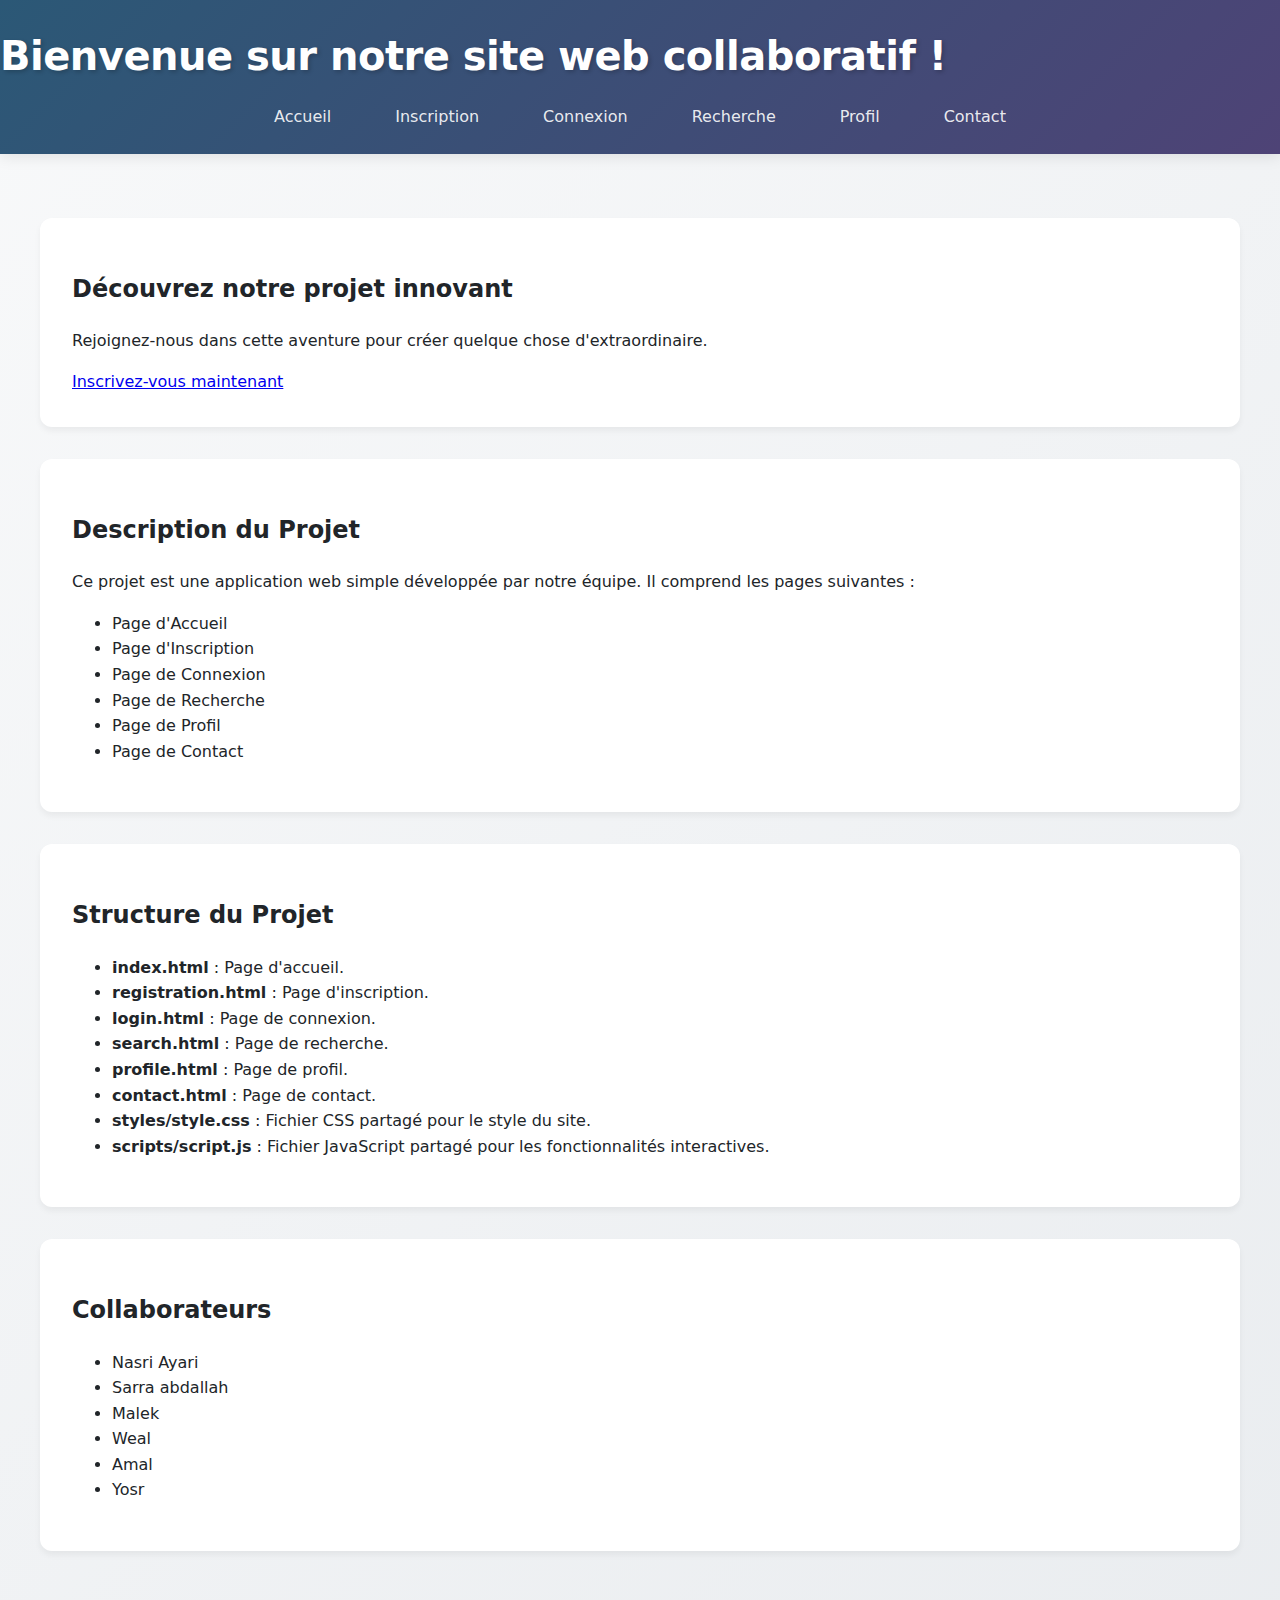
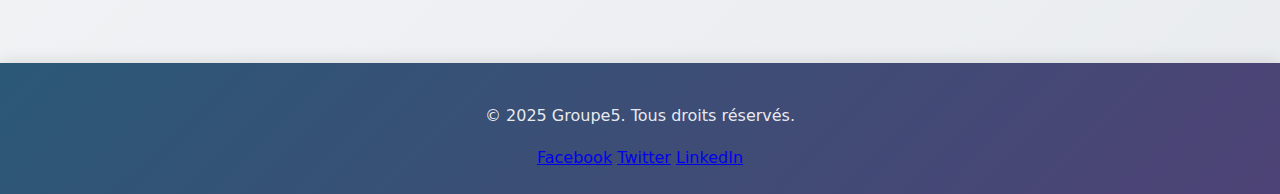
<file: index.html>
<!DOCTYPE html>
<html lang="fr">
<head>
    <meta charset="UTF-8">
    <meta name="viewport" content="width=device-width, initial-scale=1.0">
    <title>Accueil - Projet Collaboratif</title>
    <link rel="stylesheet" href="styles/style.css">
    <link href="https://fonts.googleapis.com/css2?family=Roboto:wght@400;700&display=swap" rel="stylesheet">
</head>
<body>
    <header>
        <h1>Bienvenue sur notre site web collaboratif !</h1>
        <nav>
            <ul>
                <li><a href="index.html">Accueil</a></li>
                <li><a href="registration.html">Inscription</a></li>
                <li><a href="login.html">Connexion</a></li>
                <li><a href="search.html">Recherche</a></li>
                <li><a href="profile.html">Profil</a></li>
                <li><a href="contact.html">Contact</a></li>
            </ul>
        </nav>
    </header>
    <main>
        <section class="hero">
            <h2>Découvrez notre projet innovant</h2>
            <p>Rejoignez-nous dans cette aventure pour créer quelque chose d'extraordinaire.</p>
            <a href="registration.html" class="cta-button">Inscrivez-vous maintenant</a>
        </section>

        <section class="project-description">
            <h2>Description du Projet</h2>
            <p>
                Ce projet est une application web simple développée par notre équipe. Il comprend les pages suivantes :
            </p>
            <ul>
                <li>Page d'Accueil</li>
                <li>Page d'Inscription</li>
                <li>Page de Connexion</li>
                <li>Page de Recherche</li>
                <li>Page de Profil</li>
                <li>Page de Contact</li>
            </ul>
        </section>

        <section class="project-structure">
            <h2>Structure du Projet</h2>
            <ul>
                <li><strong>index.html</strong> : Page d'accueil.</li>
                <li><strong>registration.html</strong> : Page d'inscription.</li>
                <li><strong>login.html</strong> : Page de connexion.</li>
                <li><strong>search.html</strong> : Page de recherche.</li>
                <li><strong>profile.html</strong> : Page de profil.</li>
                <li><strong>contact.html</strong> : Page de contact.</li>
                <li><strong>styles/style.css</strong> : Fichier CSS partagé pour le style du site.</li>
                <li><strong>scripts/script.js</strong> : Fichier JavaScript partagé pour les fonctionnalités interactives.</li>
            </ul>
        </section>

        <section class="collaborators">
            <h2>Collaborateurs</h2>
            <ul>
                <li>Nasri Ayari</li>
                <li>Sarra abdallah</li>
                <li>Malek</li>
                <li>Weal</li>
                <li>Amal</li>
                <li>Yosr</li>
            </ul>
        </section>
    </main>
    <footer>
        <p>&copy; 2025 Groupe5. Tous droits réservés.</p>
        <div class="social-links">
            <a href="#">Facebook</a>
            <a href="#">Twitter</a>
            <a href="#">LinkedIn</a>
        </div>
    </footer>
    <script src="scripts/script.js"></script>
</body>
</html>
</file>
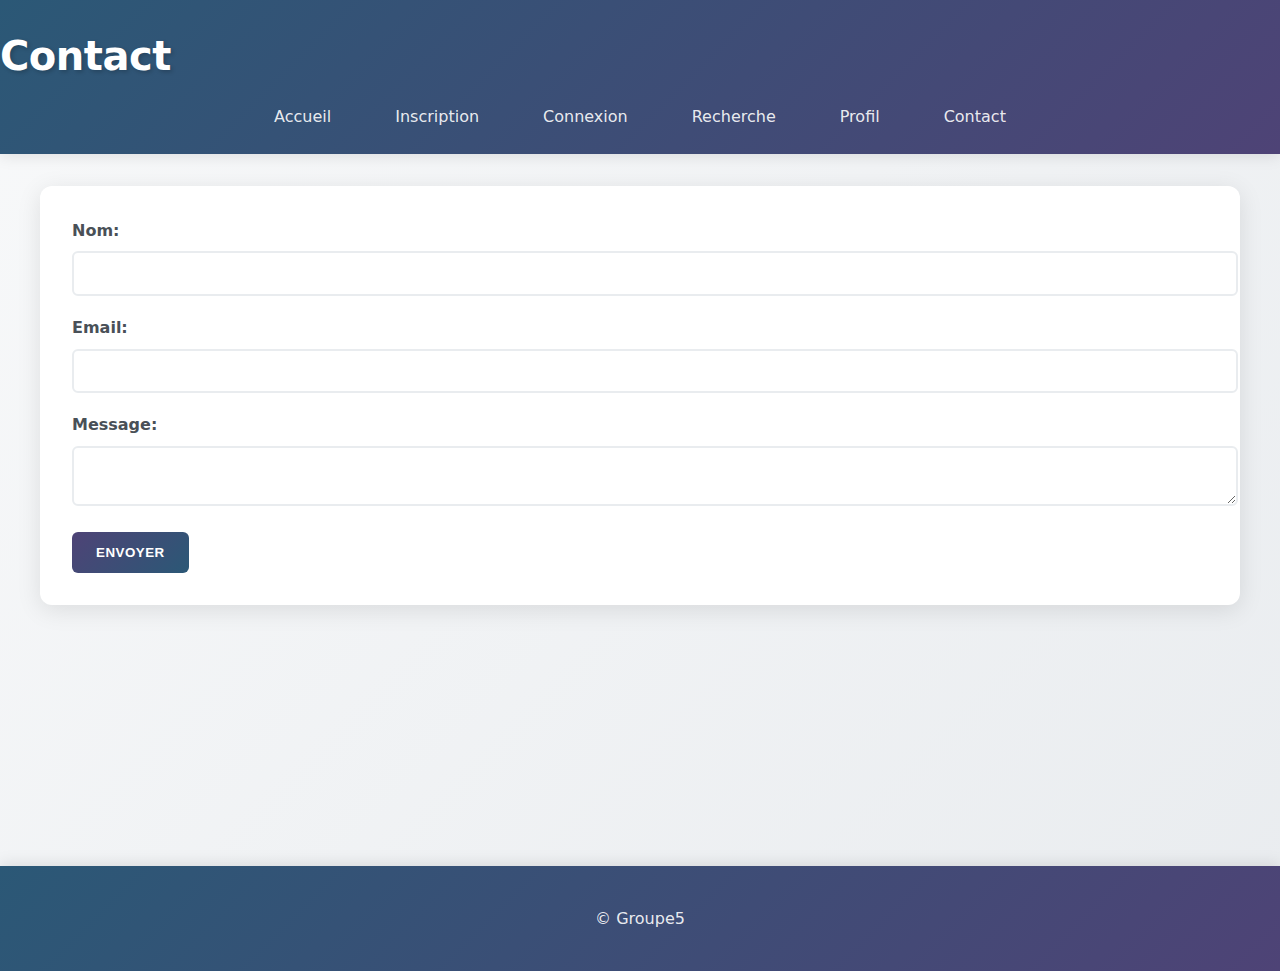
<file: contact.html>
<!DOCTYPE html>
<html lang="fr">
<head>
    <meta charset="UTF-8">
    <meta name="viewport" content="width=device-width, initial-scale=1.0">
    <title>Contact</title>
    <link rel="stylesheet" href="styles/style.css">
</head>
<body>
    <header>
        <h1>Contact</h1>
        <nav>
            <ul>
                <li><a href="index.html">Accueil</a></li>
                <li><a href="registration.html">Inscription</a></li>
                <li><a href="login.html">Connexion</a></li>
                <li><a href="search.html">Recherche</a></li>
                <li><a href="profile.html">Profil</a></li>
                <li><a href="contact.html">Contact</a></li>
            </ul>
        </nav>
    </header>
    <main>
        <form>
            <label for="name">Nom:</label>
            <input type="text" id="name" name="name" required>
            <label for="email">Email:</label>
            <input type="email" id="email" name="email" required>
            <label for="message">Message:</label>
            <textarea id="message" name="message" required></textarea>
            <button type="submit">Envoyer</button>
        </form>
    </main>
    <footer>
        <p>&copy; Groupe5</p>
    </footer>
</body>
</html>
</file>
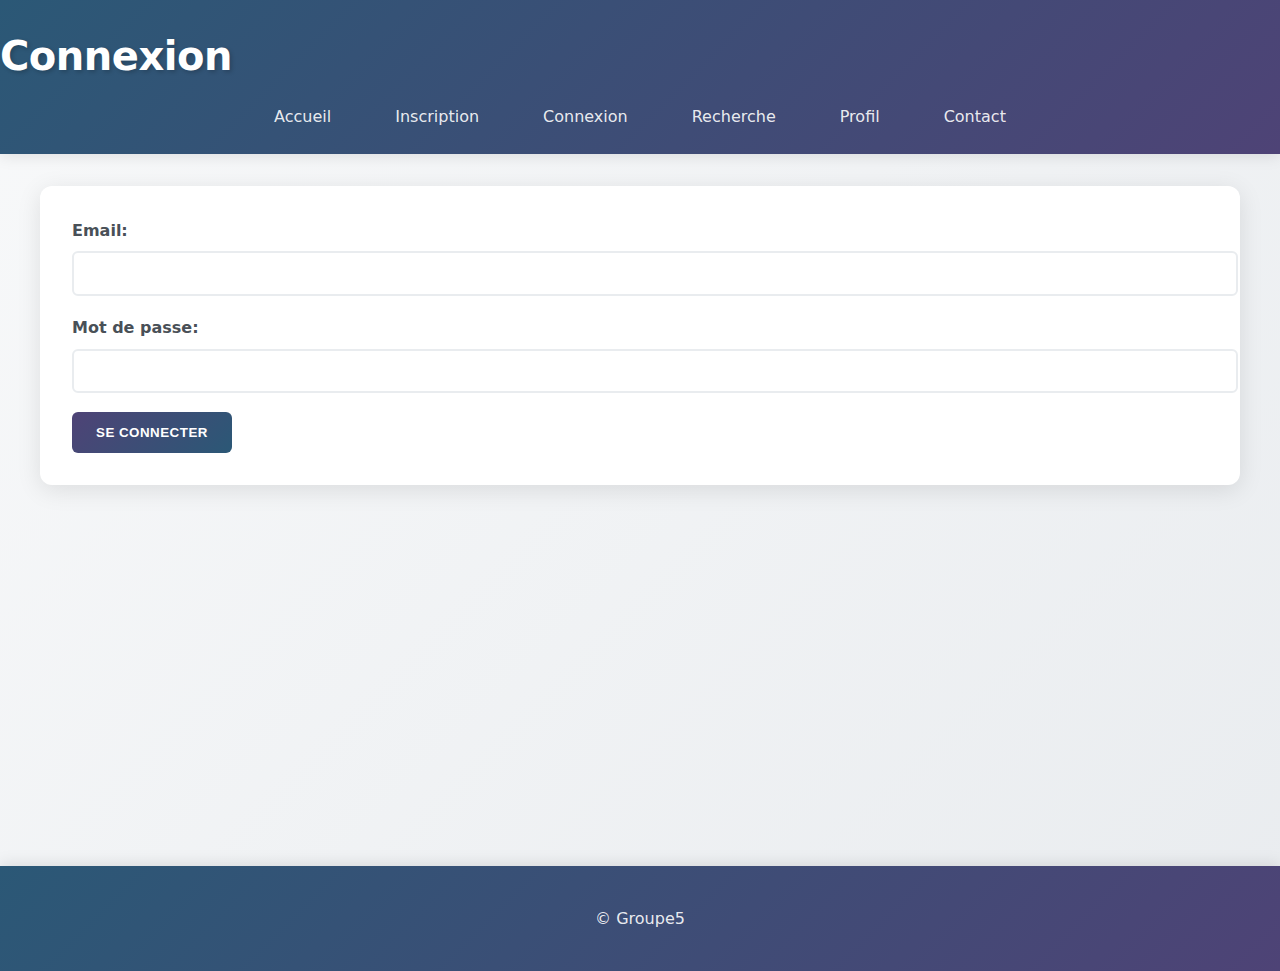
<file: login.html>
<!DOCTYPE html>
<html lang="fr">
<head>
    <meta charset="UTF-8">
    <meta name="viewport" content="width=device-width, initial-scale=1.0">
    <title>Connexion</title>
    <link rel="stylesheet" href="styles/style.css">
</head>
<body>
    <header>
        <h1>Connexion</h1>
        <nav>
            <ul>
                <li><a href="index.html">Accueil</a></li>
                <li><a href="registration.html">Inscription</a></li>
                <li><a href="login.html">Connexion</a></li>
                <li><a href="search.html">Recherche</a></li>
                <li><a href="profile.html">Profil</a></li>
                <li><a href="contact.html">Contact</a></li>
            </ul>
        </nav>
    </header>
    <main>
        <form>
            <label for="email">Email:</label>
            <input type="email" id="email" name="email" required>
            <label for="password">Mot de passe:</label>
            <input type="password" id="password" name="password" required>
            <button type="submit">Se connecter</button>
        </form>
    </main>
    <footer>
        <p>&copy; Groupe5</p>
    </footer>
</body>
</html>
</file>
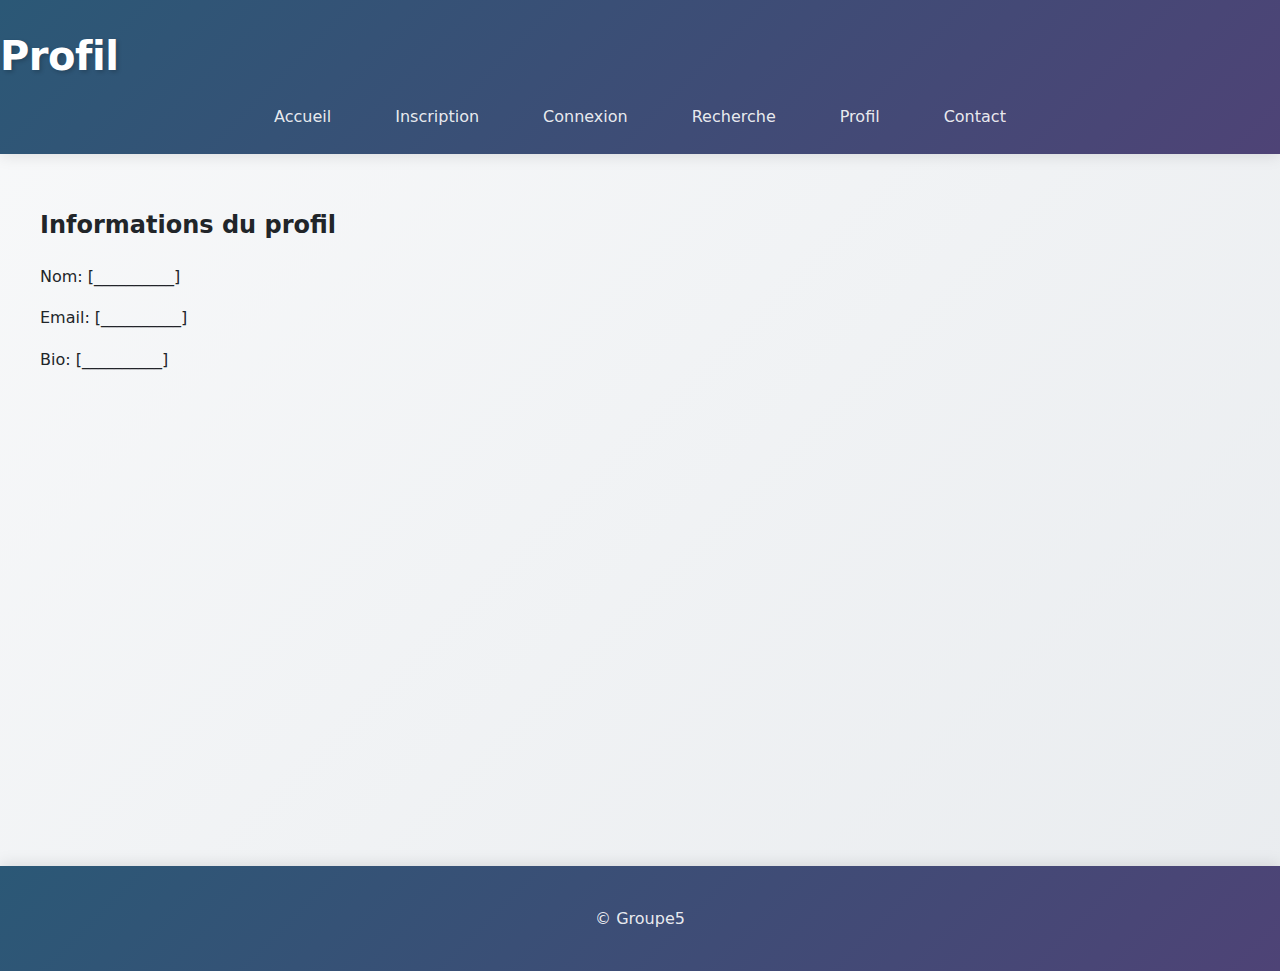
<file: profile.html>
<!DOCTYPE html>
<html lang="fr">
<head>
    <meta charset="UTF-8">
    <meta name="viewport" content="width=device-width, initial-scale=1.0">
    <title>Profil</title>
    <link rel="stylesheet" href="styles/style.css">
</head>
<body>
    <header>
        <h1>Profil</h1>
        <nav>
            <ul>
                <li><a href="index.html">Accueil</a></li>
                <li><a href="registration.html">Inscription</a></li>
                <li><a href="login.html">Connexion</a></li>
                <li><a href="search.html">Recherche</a></li>
                <li><a href="profile.html">Profil</a></li>
                <li><a href="contact.html">Contact</a></li>
            </ul>
        </nav>
    </header>
    <main>
        <h2>Informations du profil</h2>
        <p>Nom: [__________]</p>
        <p>Email: [__________]</p>
        <p>Bio: [__________]</p>
    </main>
    <footer>
        <p>&copy; Groupe5</p>
    </footer>
</body>
</html>
</file>
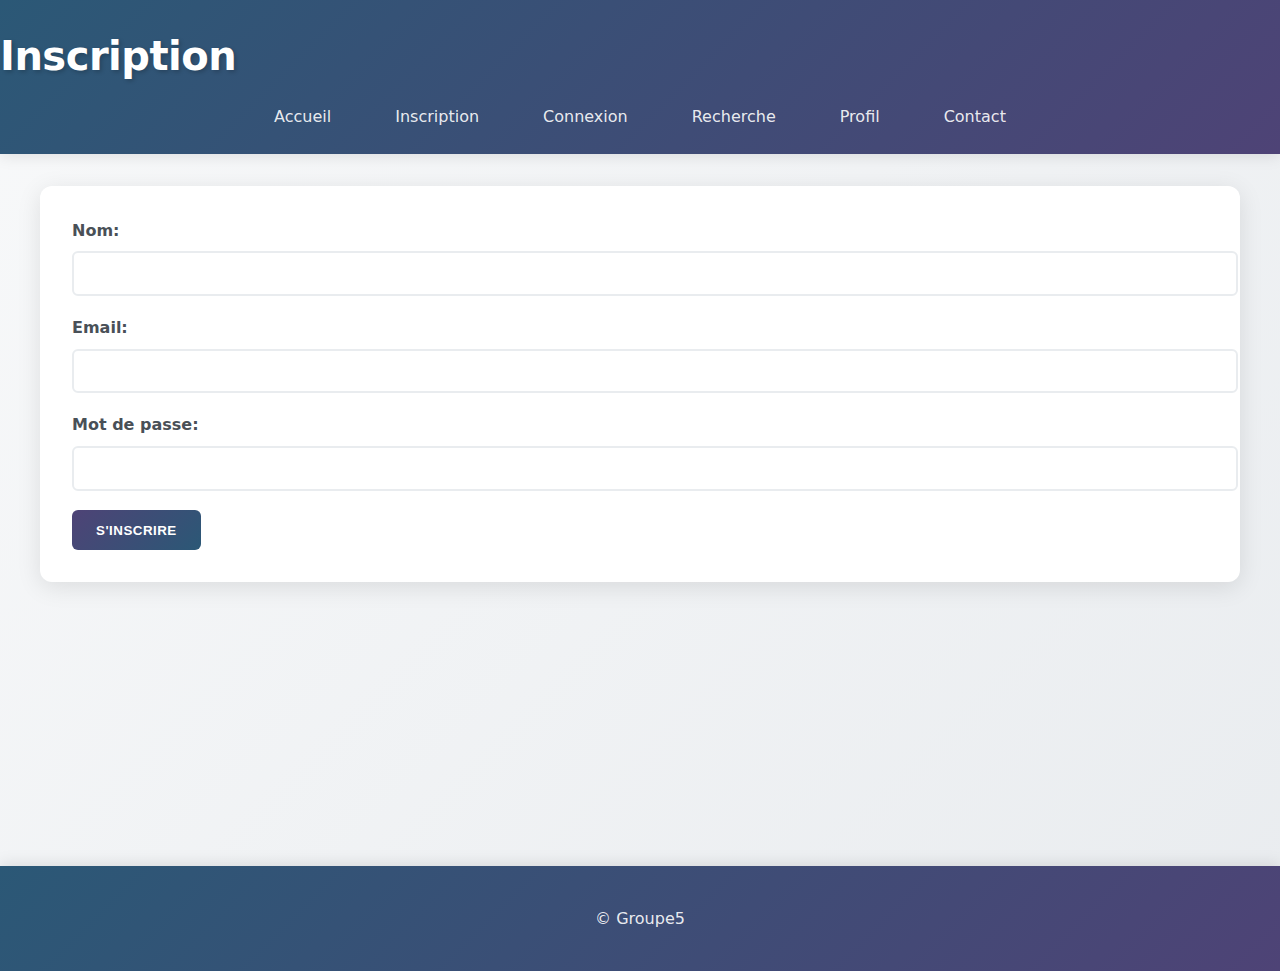
<file: registration.html>
<!DOCTYPE html>
<html lang="fr">
<head>
    <meta charset="UTF-8">
    <meta name="viewport" content="width=device-width, initial-scale=1.0">
    <title>Inscription</title>
    <link rel="stylesheet" href="styles/style.css">
</head>
<body>
    <header>
        <h1>Inscription</h1>
        <nav>
            <ul>
                <li><a href="index.html">Accueil</a></li>
                <li><a href="registration.html">Inscription</a></li>
                <li><a href="login.html">Connexion</a></li>
                <li><a href="search.html">Recherche</a></li>
                <li><a href="profile.html">Profil</a></li>
                <li><a href="contact.html">Contact</a></li>
            </ul>
        </nav>
    </header>
    <main>
        <form>
            <label for="name">Nom:</label>
            <input type="text" id="name" name="name" required>
            <label for="email">Email:</label>
            <input type="email" id="email" name="email" required>
            <label for="password">Mot de passe:</label>
            <input type="password" id="password" name="password" required>
            <button type="submit">S'inscrire</button>
        </form>
    </main>
    <footer>
        <p>&copy; Groupe5</p>
    </footer>
</body>
</html>
</file>
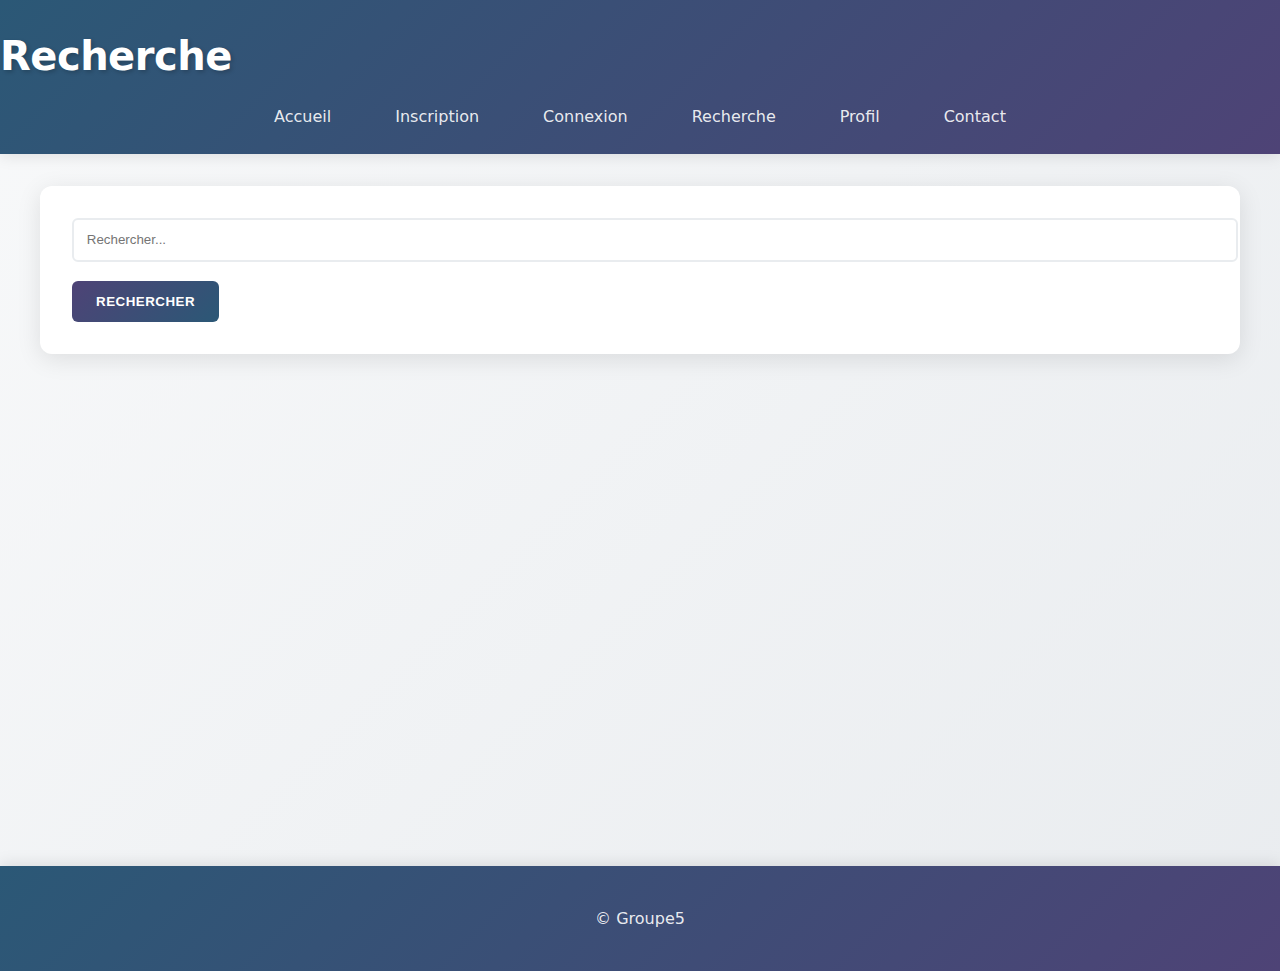
<file: search.html>
<!DOCTYPE html>
<html lang="fr">
<head>
    <meta charset="UTF-8">
    <meta name="viewport" content="width=device-width, initial-scale=1.0">
    <title>Recherche</title>
    <link rel="stylesheet" href="styles/style.css">
</head>
<body>
    <header>
        <h1>Recherche</h1>
        <nav>
            <ul>
                <li><a href="index.html">Accueil</a></li>
                <li><a href="registration.html">Inscription</a></li>
                <li><a href="login.html">Connexion</a></li>
                <li><a href="search.html">Recherche</a></li>
                <li><a href="profile.html">Profil</a></li>
                <li><a href="contact.html">Contact</a></li>
            </ul>
        </nav>
    </header>
    <main>
        <form>
            <input type="text" placeholder="Rechercher...">
            <button type="submit">Rechercher</button>
        </form>
    </main>
    <footer>
        <p>&copy; Groupe5</p>
    </footer>
</body>
</html>
</file>
<file: styles/style.css>
/* General Styles */
body {
    font-family: 'Segoe UI', system-ui, -apple-system, sans-serif;
    margin: 0;
    padding: 0;
    background: linear-gradient(135deg, #f8f9fa 0%, #e9ecef 100%);
    color: #212529;
    line-height: 1.6;
}

/* Header Styles */
header {
    background: linear-gradient(135deg, #2b5876 0%, #4e4376 100%);
    color: white;
    padding: 1.5rem 0;
    box-shadow: 0 2px 15px rgba(0, 0, 0, 0.1);
    position: relative;
    z-index: 1000;
}

header h1 {
    margin: 0;
    font-size: 2.5rem;
    letter-spacing: -0.5px;
    text-shadow: 2px 2px 4px rgba(0, 0, 0, 0.2);
}

nav ul {
    list-style-type: none;
    padding: 0;
    margin: 1rem 0 0;
    display: flex;
    justify-content: center;
    gap: 2rem;
}

nav ul li {
    position: relative;
}

nav ul li a {
    color: rgba(255, 255, 255, 0.9);
    text-decoration: none;
    font-weight: 500;
    padding: 0.5rem 1rem;
    border-radius: 4px;
    transition: all 0.3s ease;
}

nav ul li a:hover {
    background: rgba(255, 255, 255, 0.1);
    transform: translateY(-2px);
}

/* Main Content Styles */
main {
    padding: 2rem 1.5rem;
    max-width: 1200px;
    margin: 0 auto;
    min-height: calc(100vh - 300px);
}

/* Card-like Sections */
section {
    background: white;
    border-radius: 12px;
    padding: 2rem;
    margin: 2rem 0;
    box-shadow: 0 4px 6px rgba(0, 0, 0, 0.05);
    transition: transform 0.3s ease;
}

section:hover {
    transform: translateY(-3px);
}

/* Form Styles */
form {
    background: white;
    padding: 2rem;
    border-radius: 12px;
    box-shadow: 0 5px 25px rgba(0, 0, 0, 0.1);
}

form label {
    display: block;
    margin-bottom: 0.5rem;
    font-weight: 600;
    color: #495057;
}

form input[type="text"],
form input[type="email"],
form input[type="password"],
form textarea {
    width: 100%;
    padding: 0.8rem;
    margin-bottom: 1.2rem;
    border: 2px solid #e9ecef;
    border-radius: 6px;
    transition: all 0.3s ease;
}

form input:focus,
form textarea:focus {
    border-color: #4e4376;
    box-shadow: 0 0 0 3px rgba(78, 67, 118, 0.1);
    outline: none;
}

form button {
    background: linear-gradient(135deg, #4e4376 0%, #2b5876 100%);
    color: white;
    padding: 0.8rem 1.5rem;
    border: none;
    border-radius: 6px;
    cursor: pointer;
    font-weight: 600;
    text-transform: uppercase;
    letter-spacing: 0.5px;
    transition: all 0.3s ease;
}

form button:hover {
    opacity: 0.9;
    transform: translateY(-2px);
    box-shadow: 0 5px 15px rgba(78, 67, 118, 0.2);
}

/* Footer Styles */
footer {
    background: linear-gradient(135deg, #2b5876 0%, #4e4376 100%);
    color: rgba(255, 255, 255, 0.9);
    text-align: center;
    padding: 1.5rem 0;
    margin-top: 3rem;
    position: relative;
    box-shadow: 0 -2px 15px rgba(0, 0, 0, 0.1);
}

/* Responsive Design */
@media (max-width: 768px) {
    header h1 {
        font-size: 2rem;
    }

    nav ul {
        flex-direction: column;
        gap: 0.5rem;
        text-align: center;
    }

    main {
        padding: 1.5rem 1rem;
    }

    section {
        padding: 1.5rem;
    }

    form {
        padding: 1.5rem;
    }
}

/* Utility Classes */
.container {
    max-width: 1200px;
    margin: 0 auto;
    padding: 0 1.5rem;
}

.shadow-sm {
    box-shadow: 0 2px 4px rgba(0, 0, 0, 0.05);
}
</file>
